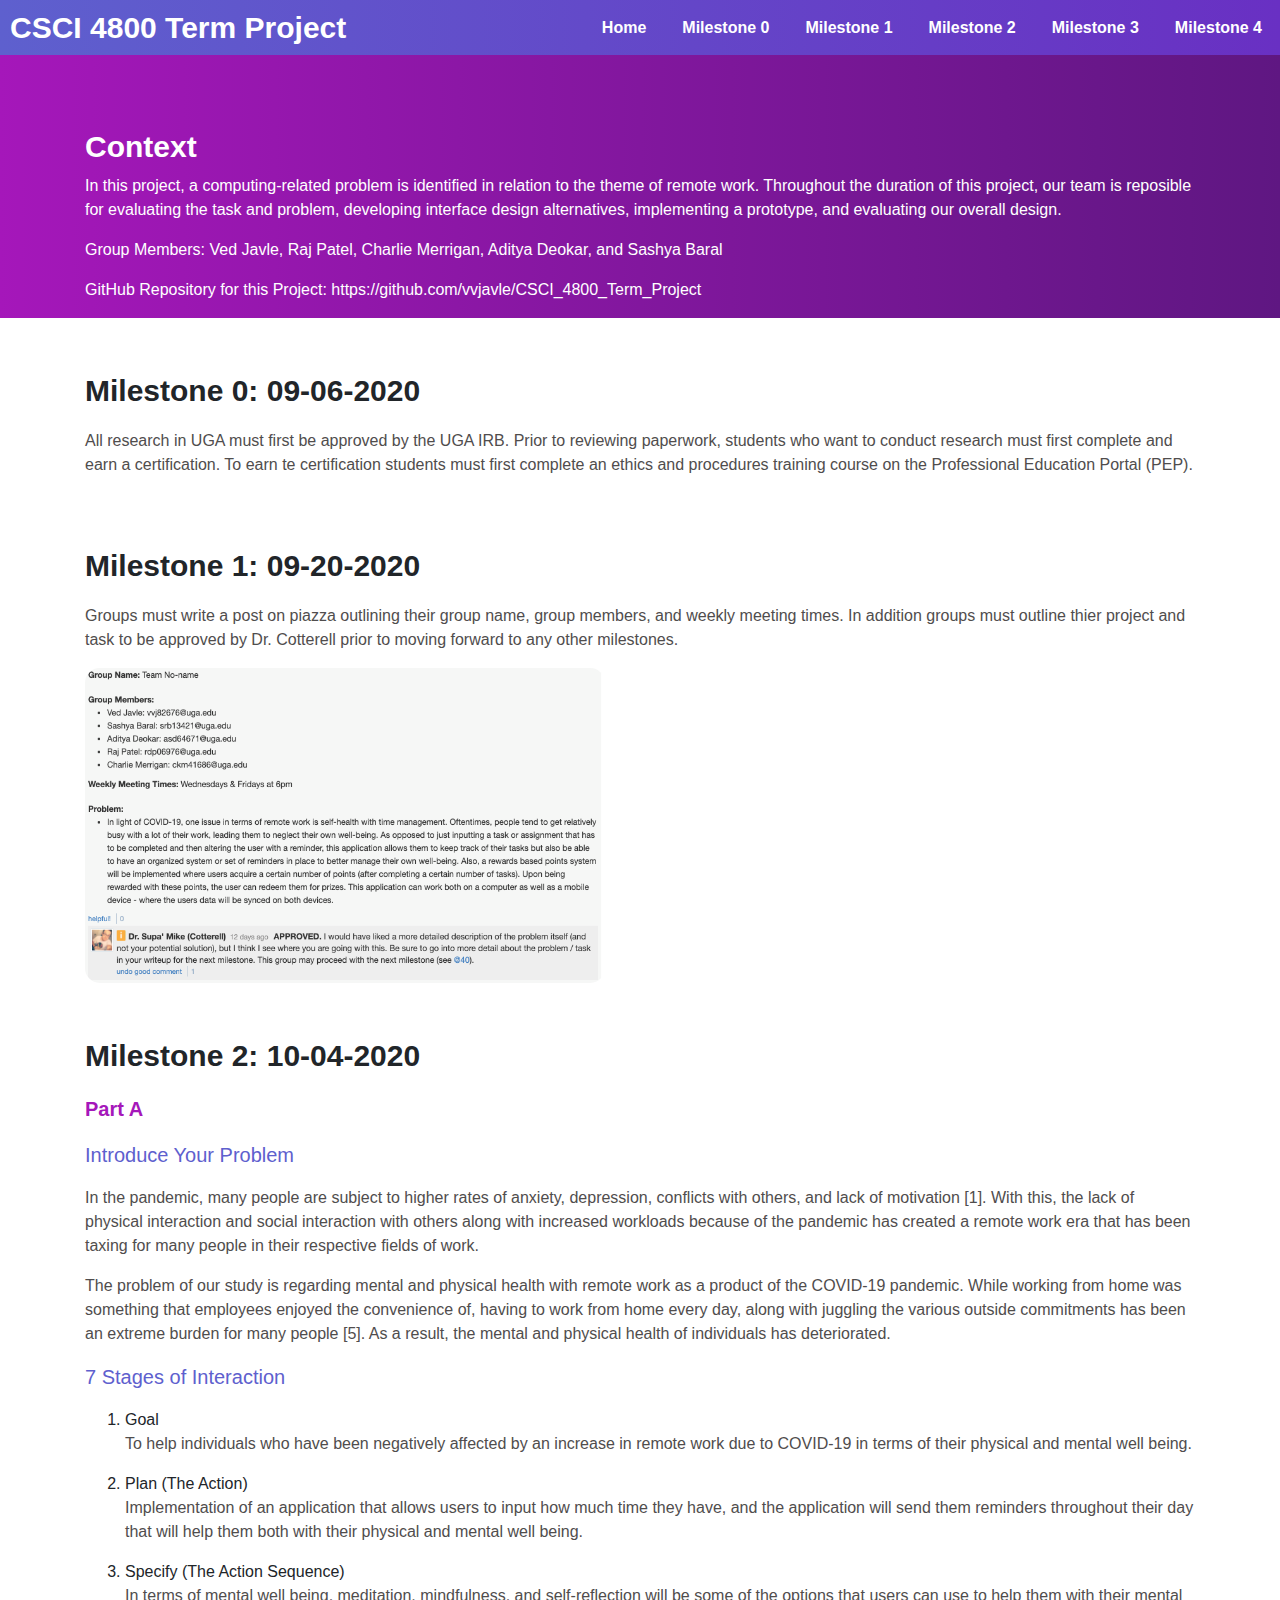
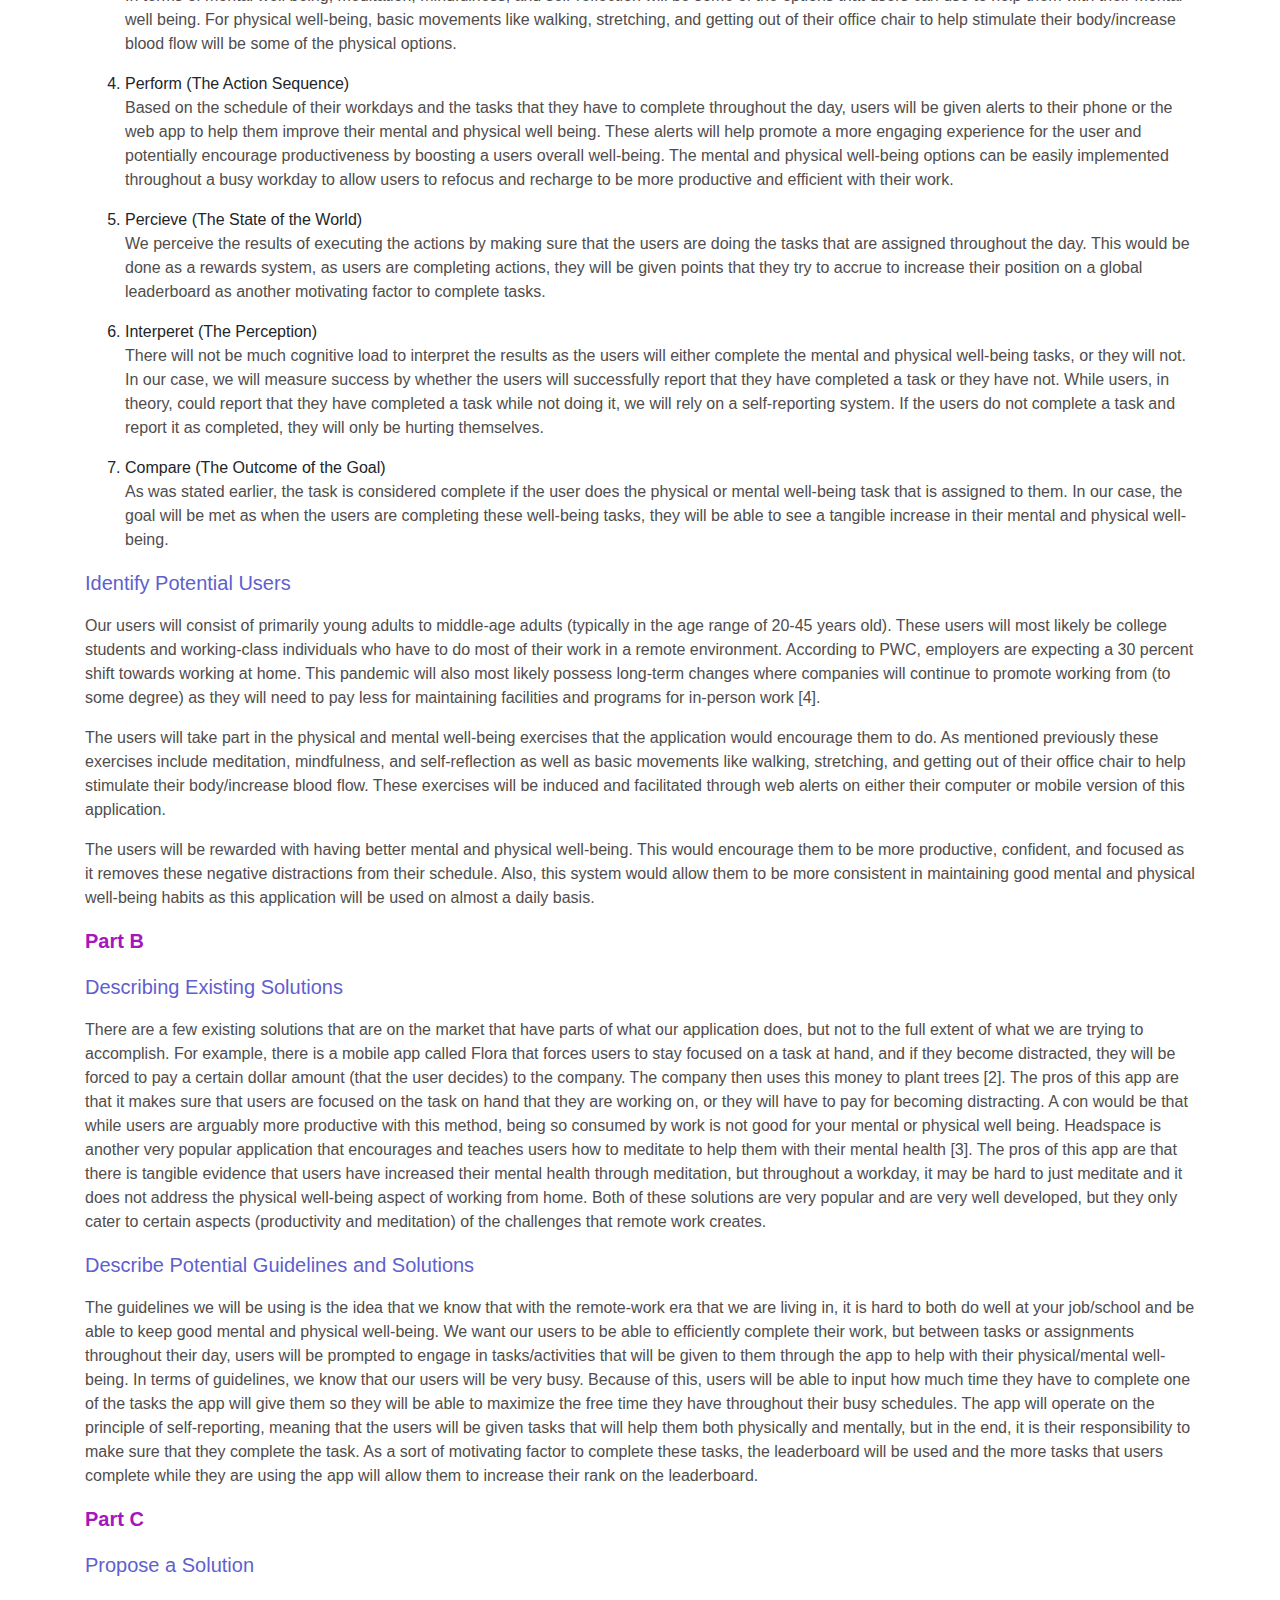
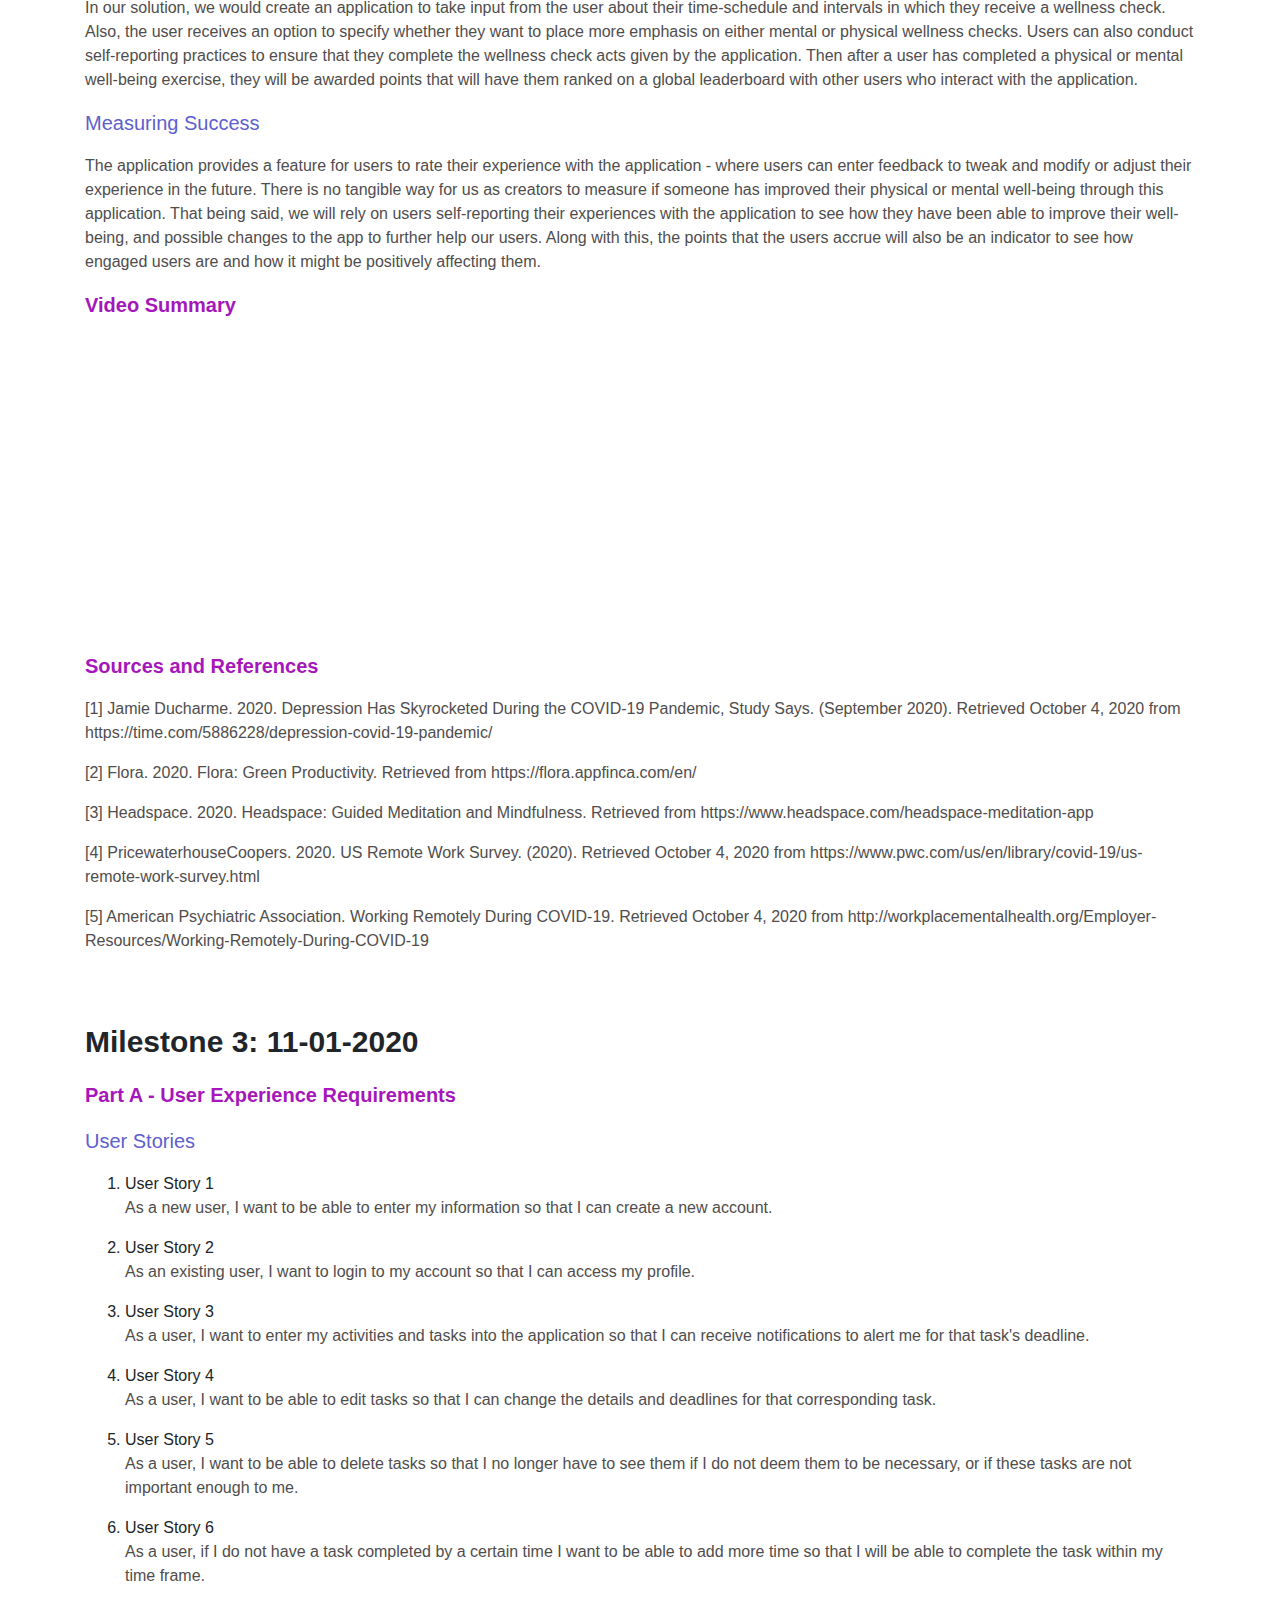
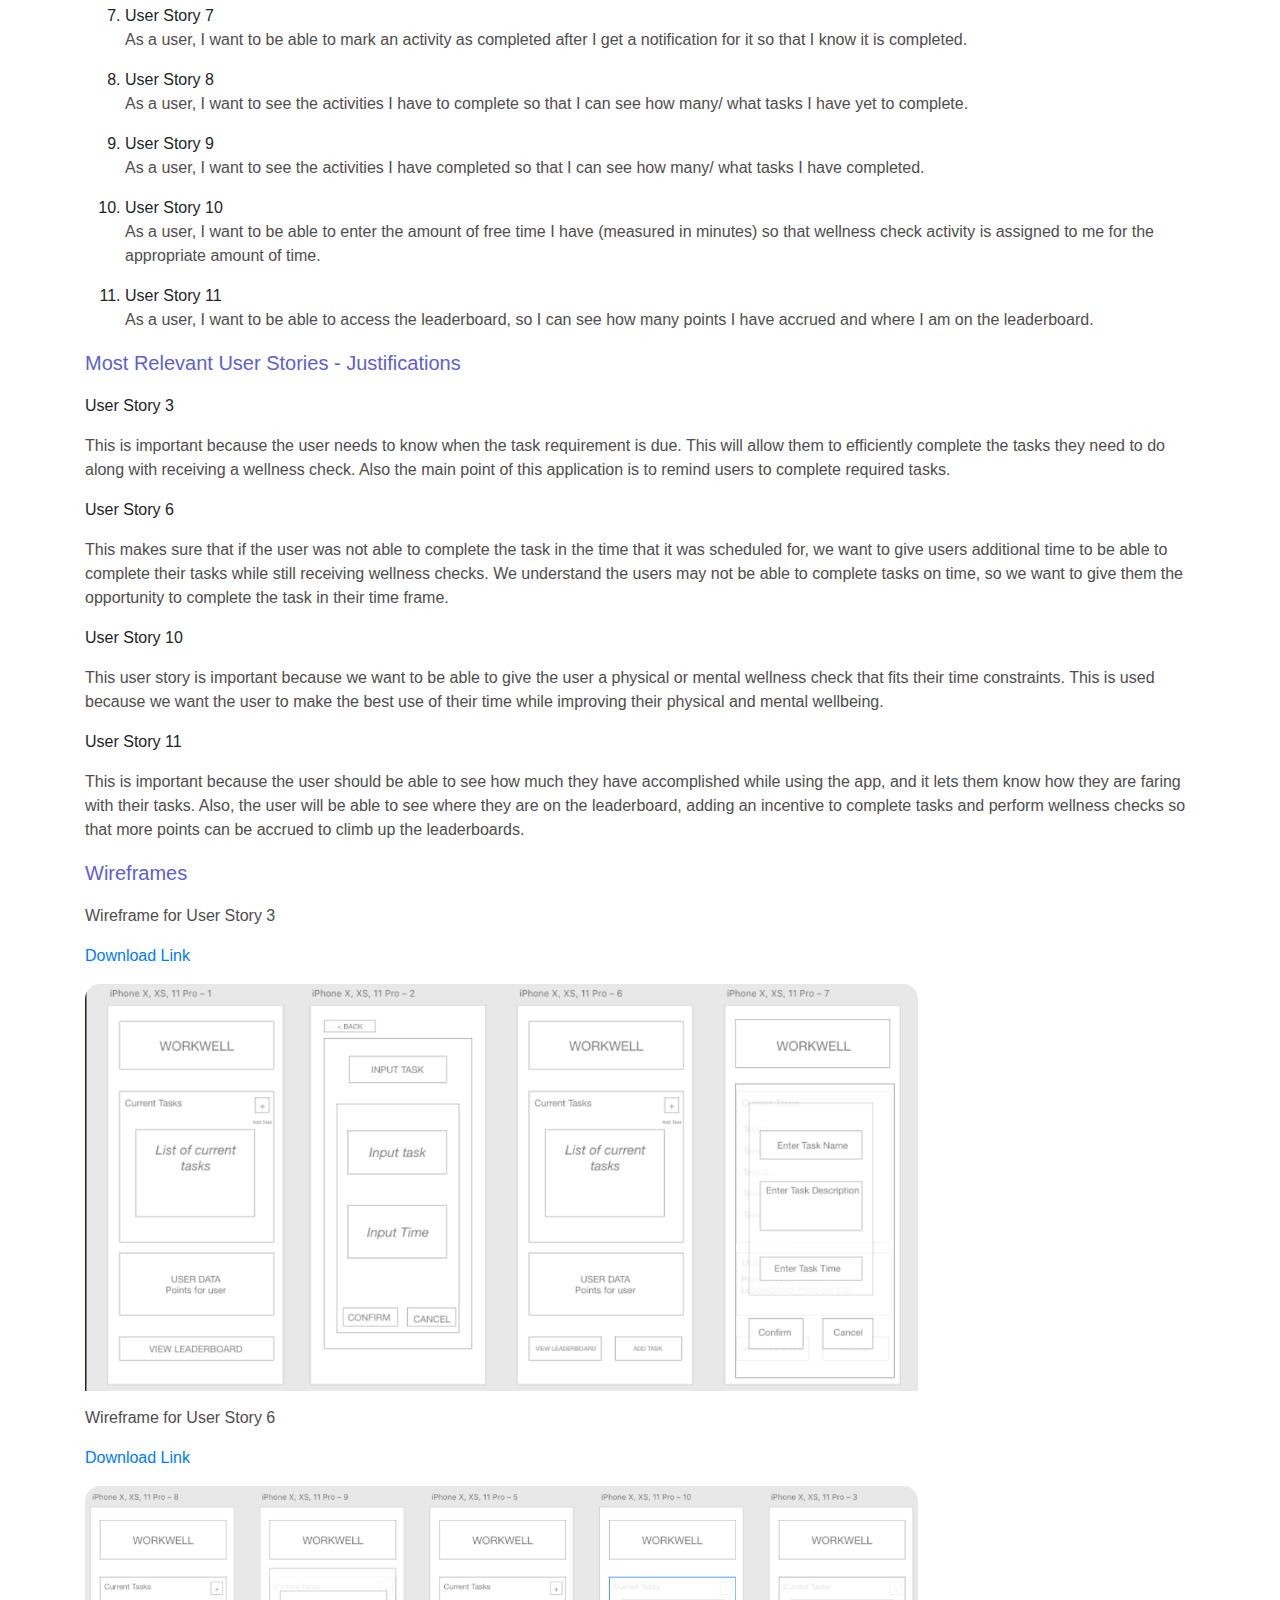
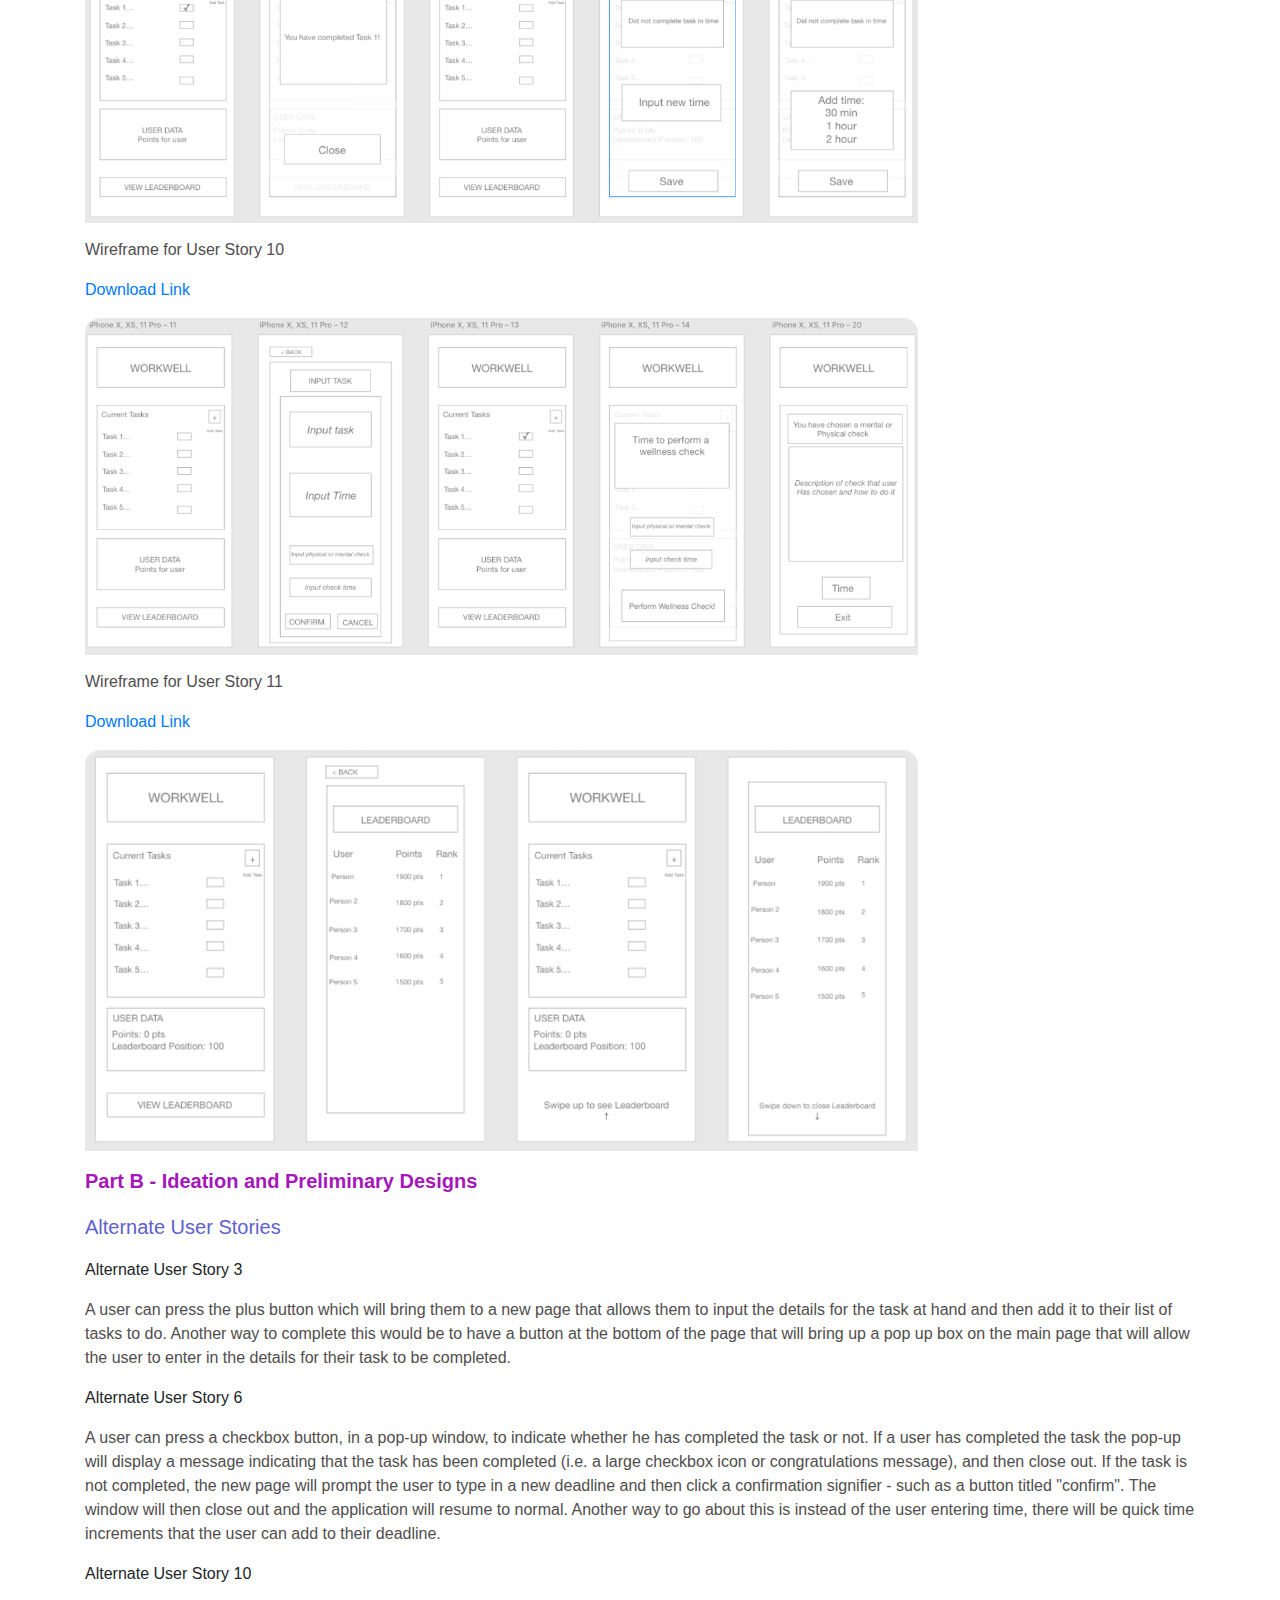
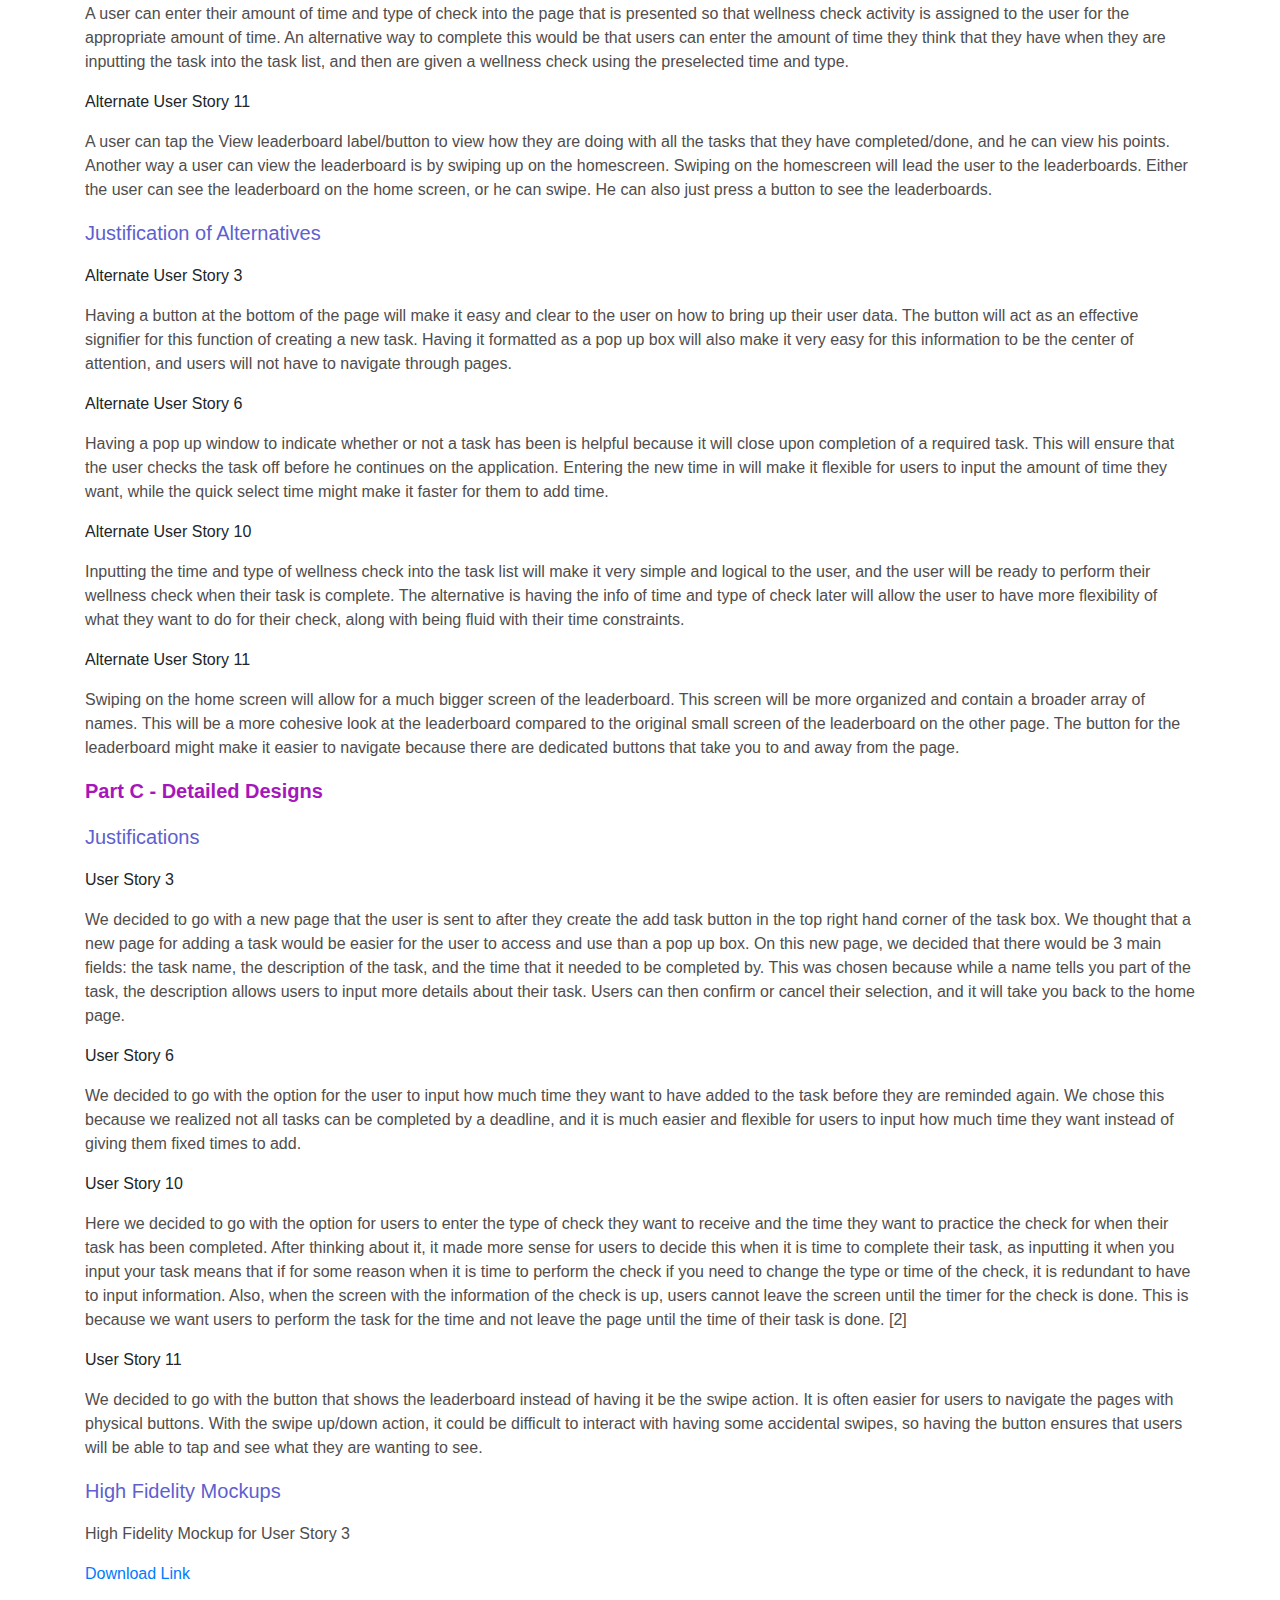
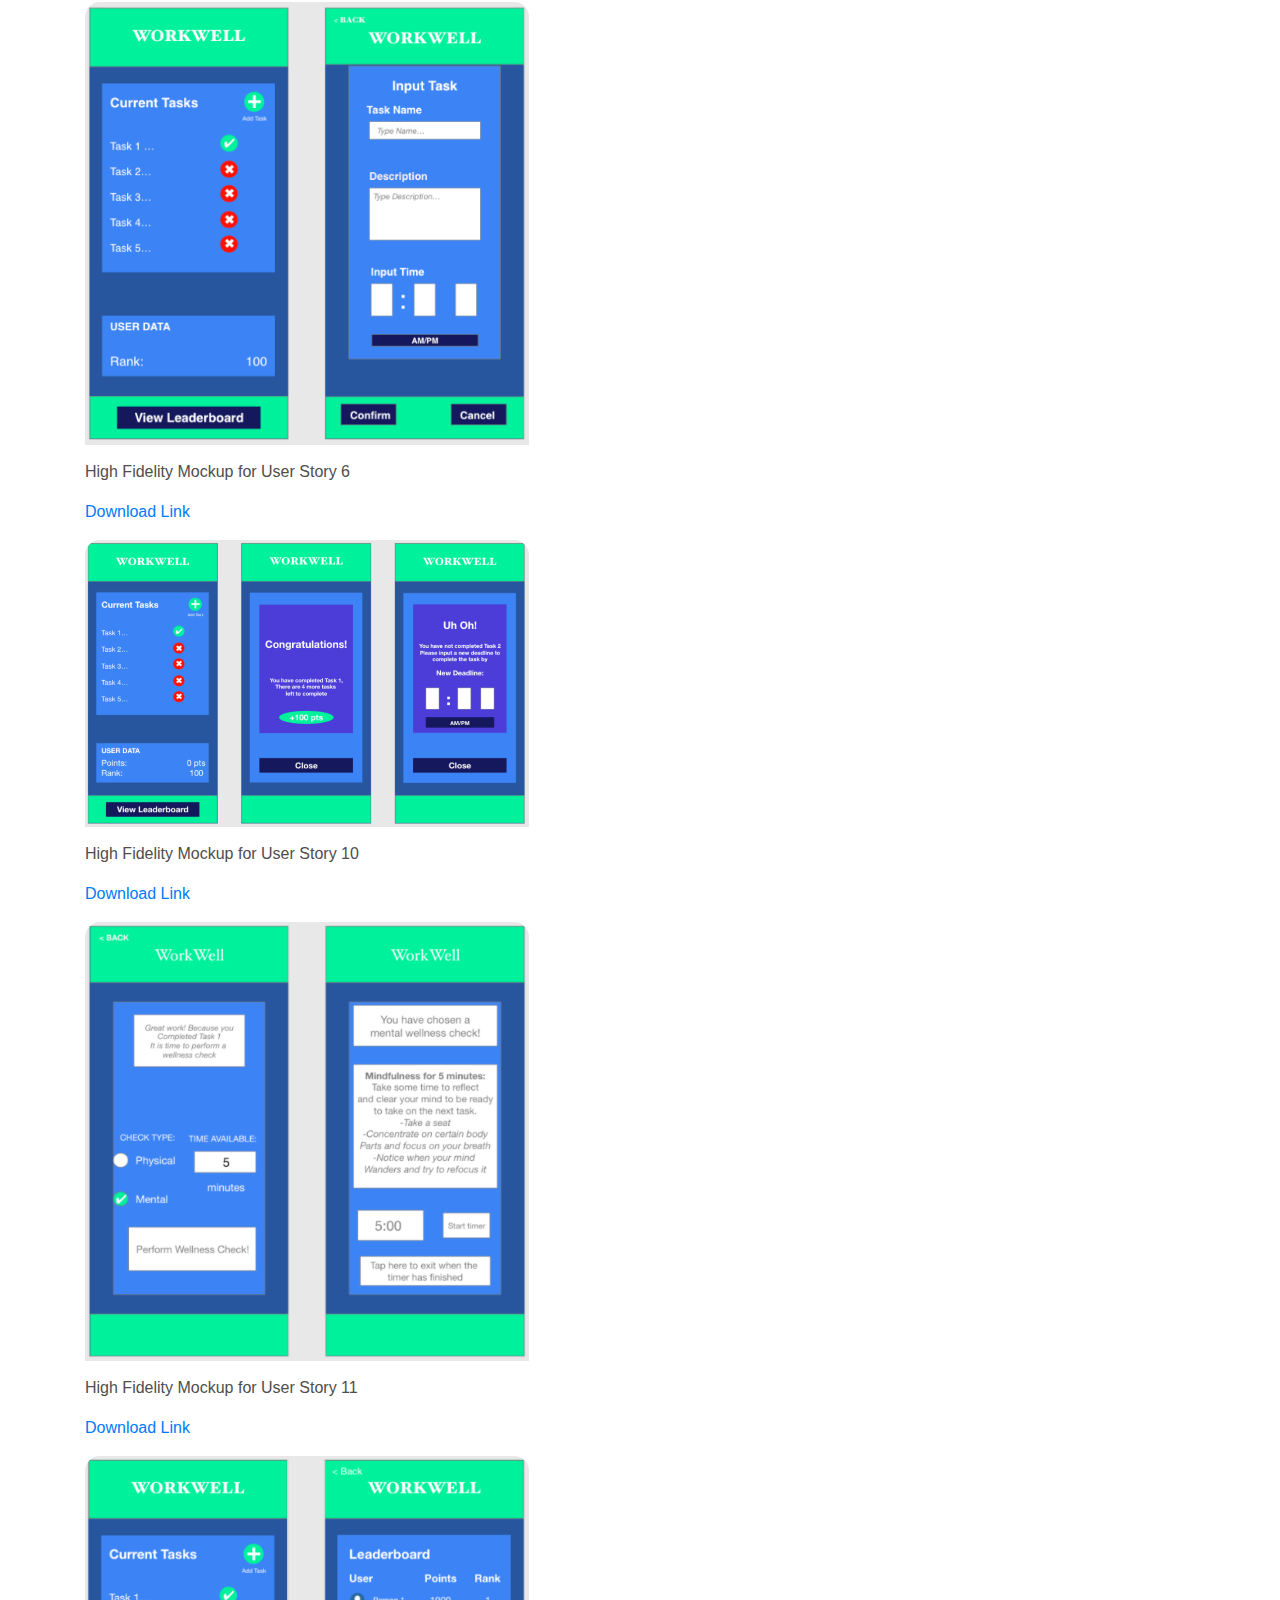
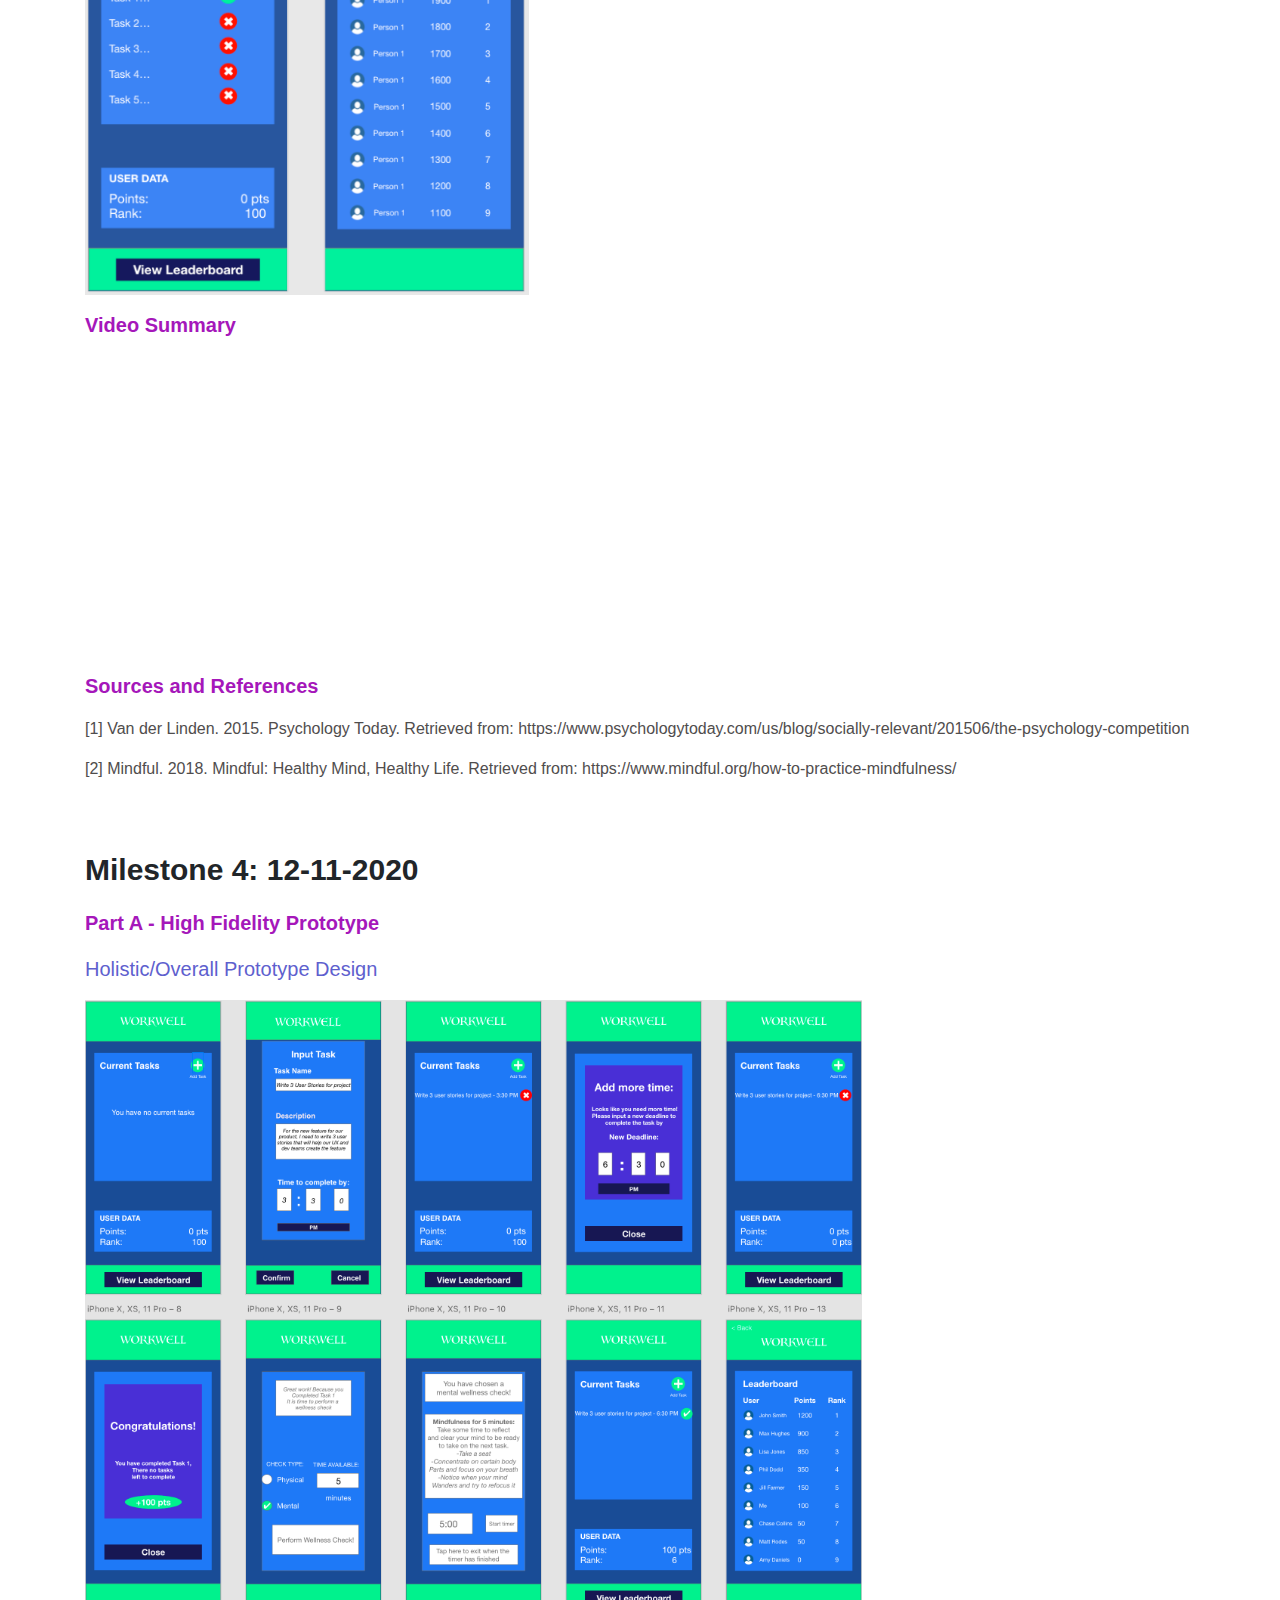
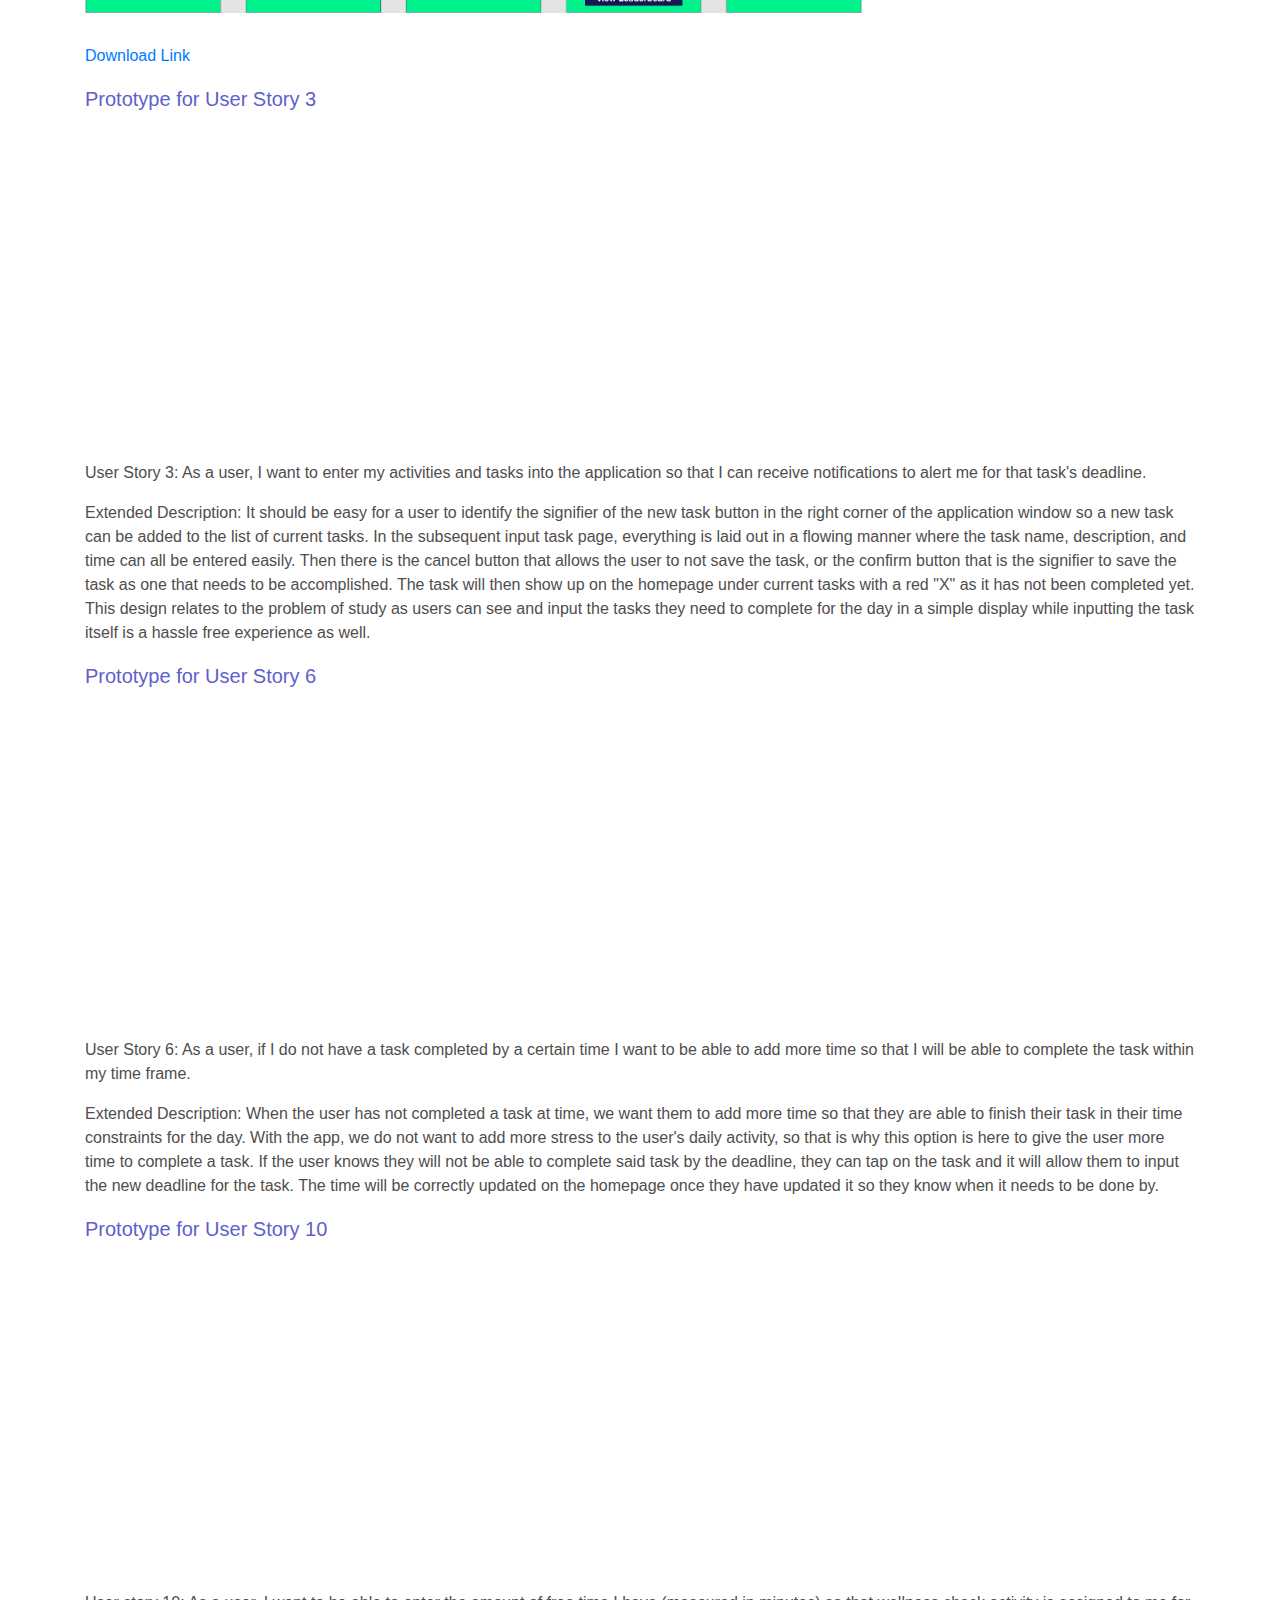
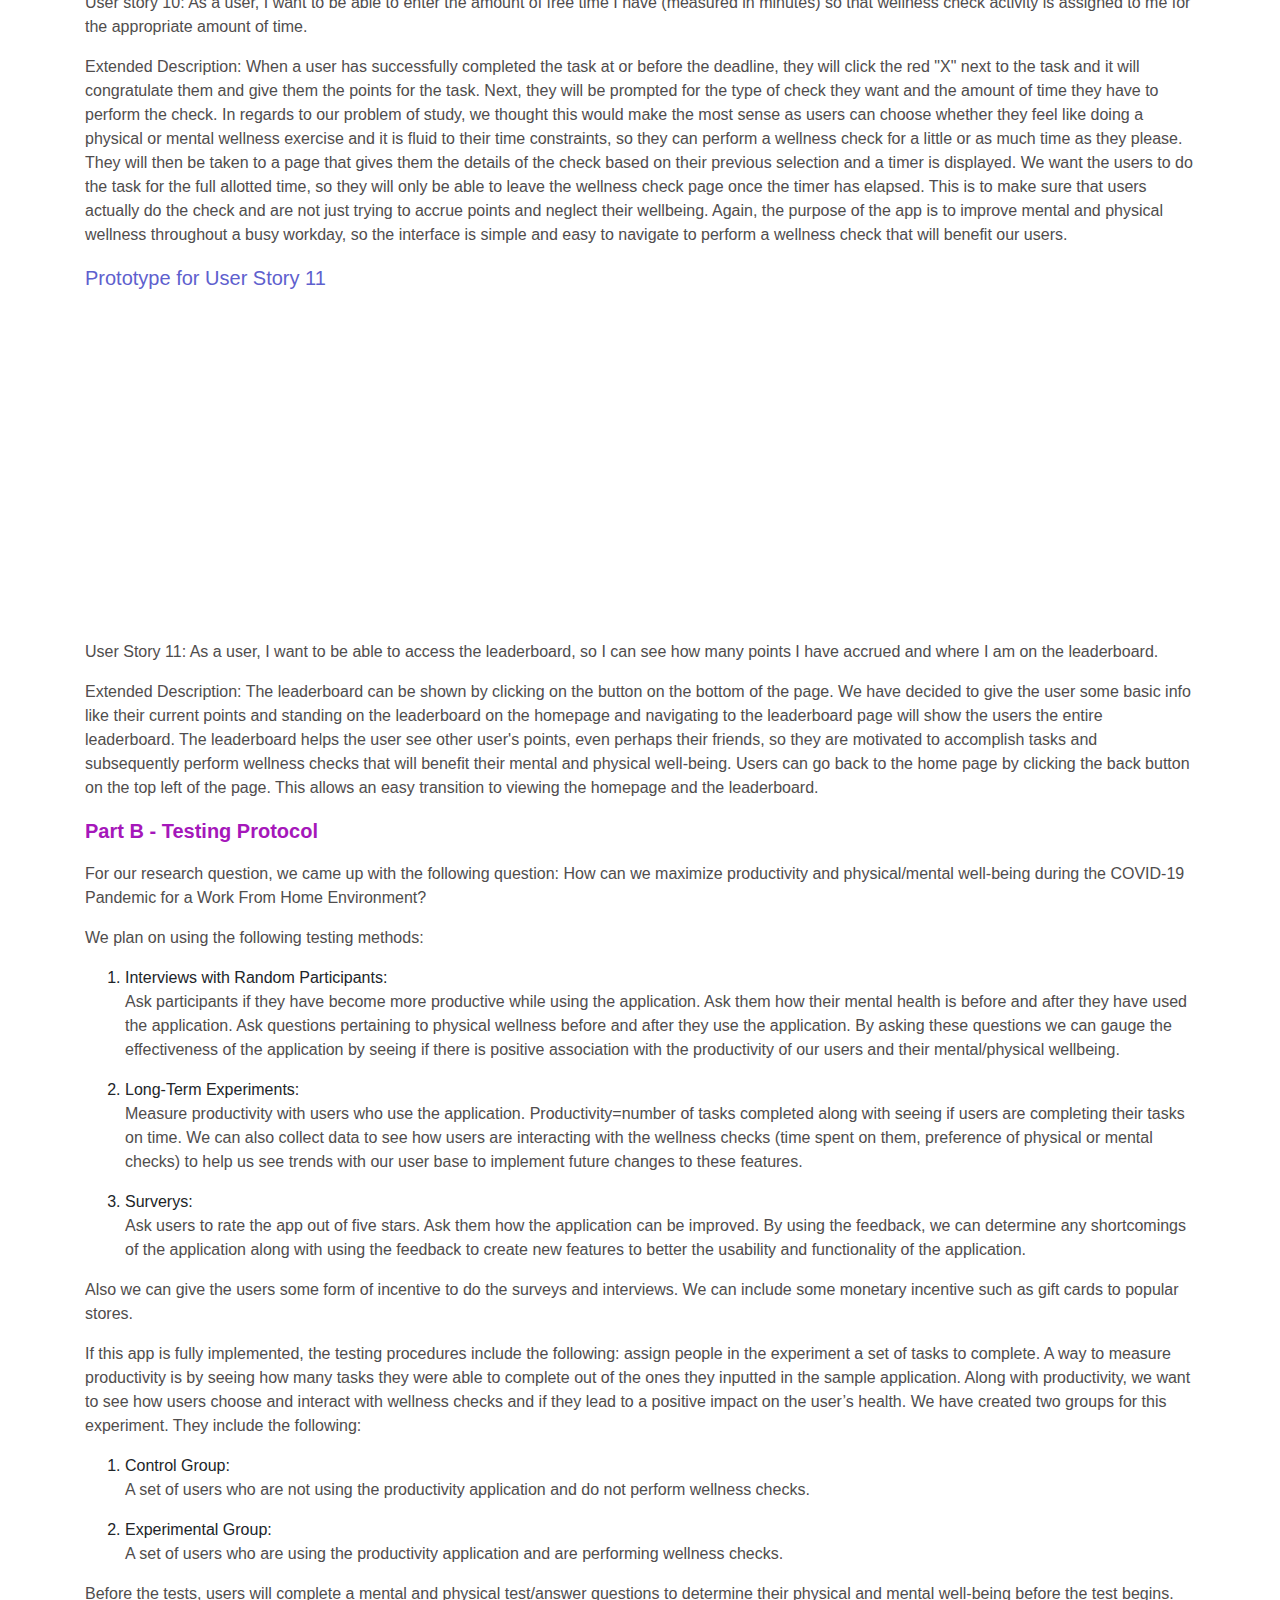
<file: index.html>
<html>
    <head>
        <title>CSCI 4800 Term Project</title>
    </head>
    
    <link rel="stylesheet" href="stylesheet.css">
    <link rel="stylesheet" href="https://cdn.jsdelivr.net/npm/bootstrap@4.5.3/dist/css/bootstrap.min.css">

    <script src="https://code.jquery.com/jquery-3.5.1.slim.min.js"></script>
    <script src="https://cdn.jsdelivr.net/npm/bootstrap@4.5.3/dist/js/bootstrap.bundle.min.js"></script>
    
    <link rel="stylesheet" href="https://stackpath.bootstrapcdn.com/font-awesome/4.7.0/css/font-awesome.min.css">

    <body>
        <section id="nav-bar">
            <nav class="navbar navbar-expand-lg navbar-light">
                <a class="navbar-brand" href="#">CSCI 4800 Term Project</a>
                <button class="navbar-toggler" type="button" data-toggle="collapse" data-target="#navbarSupportedContent" aria-controls="navbarSupportedContent" aria-expanded="false" aria-label="Toggle navigation">
                    <i class="fa fa-bars" aria-hidden="true"></i>
                </button>         
                <div class="collapse navbar-collapse" id="navbarSupportedContent">
                  <ul class="navbar-nav ML-AUTO">
                    <li class="nav-item">
                      <a class="nav-link" href="#banner">Home</a>
                    </li>
                    <li class="nav-item">
                      <a class="nav-link" href="#milestone0">Milestone 0</a>
                    </li>                    
                    <li class="nav-item">
                      <a class="nav-link" href="#milestone1">Milestone 1</a>
                    </li>
                    <li class="nav-item">
                      <a class="nav-link" href="#milestone2">Milestone 2</a>
                    </li>
                    <li class="nav-item">
                        <a class="nav-link" href="#milestone3">Milestone 3</a>
                    </li>
                    <li class="nav-item">
                        <a class="nav-link" href="#milestone4">Milestone 4</a>
                    </li>
                  </ul>
                </div>
              </nav>
        </section>

        <section id="banner">
            <div class="container">
                <div class="row">
                    <div class="col-md-12">
                        <p class="context">Context</p>
                        <p>In this project, a computing-related problem is identified in relation to the theme of
                           remote work. Throughout the duration of this project, our team is reposible for evaluating
                           the task and problem, developing interface design alternatives, implementing a prototype,
                           and evaluating our overall design. 
                        </p>
                        <p>Group Members: Ved Javle, Raj Patel, Charlie Merrigan, Aditya Deokar, and Sashya Baral</p>
                        <p>GitHub Repository for this Project: https://github.com/vvjavle/CSCI_4800_Term_Project</p>
                    </div>
            </div>
        </section>

        <section id="milestone0">
            <div class="container">
                <div class="row">
                    <div class="col-md-12">
                        <p class="milestone-name">Milestone 0: 09-06-2020</p>
                        <p class="content">All research in UGA must first be approved by the UGA IRB. Prior to reviewing paperwork, students 
                            who want to conduct research must first complete and earn a certification. To earn te certification 
                            students must first complete an ethics and procedures training course on the Professional Education 
                            Portal (PEP).
                        </p>
                    </div>
                </div>
            </div>
        </section>

        <section id="milestone1">
            <div class="container">
                <div class="row">
                    <div class="col-md-12">
                        <p class="milestone-name">Milestone 1: 09-20-2020</p>
                        <p class="content">Groups must write a post on piazza outlining their group name, group members, and weekly meeting times. 
                            In addition groups must outline thier project and task to be approved by Dr. Cotterell prior to moving 
                            forward to any other milestones.</p>
                        <img class="intro-image" src="Images_Misc/Milestone0.png">
                    </div>
                </div>
            </div>
        </section>

        <section id="milestone2">
            <div class="container">
                <div class="row">
                    <div class="col-md-12">
                        <p class="milestone-name">Milestone 2: 10-04-2020</p>
                        
                        <p class="part-name">Part A</p>
                        <p class="section-name">Introduce Your Problem</p>
                        <p class="content">In the pandemic, many people are subject to higher rates of anxiety, depression, conflicts with others, and 
                            lack of motivation [1]. With this, the lack of physical interaction and social interaction with others along 
                            with increased workloads because of the pandemic has created a remote work era that has been taxing for many 
                            people in their respective fields of work.</p>
                        <p class="content">
                            The problem of our study is regarding mental and physical health with remote work as a product of the COVID-19 
                            pandemic. While working from home was something that employees enjoyed the convenience of, having to work from 
                            home every day, along with juggling the various outside commitments has been an extreme burden for many people 
                            [5]. As a result, the mental and physical health of individuals has deteriorated.</p>

                        <p class="section-name">7 Stages of Interaction</p>
                        <ol>
                            <li> Goal
                                <p class="content">To help individuals who have been negatively affected by an increase in remote work due to 
                                    COVID-19 in terms of their physical and mental well being.</p>
                            </li>
                            <li> Plan (The Action)
                                <p class="content">Implementation of an application that allows users to input how much time they have, and the 
                                    application will send them reminders throughout their day that will help them both with their physical and 
                                    mental well being.</p>
                            </li>
                            <li> Specify (The Action Sequence)
                                <p class="content">In terms of mental well being, meditation, mindfulness, and self-reflection will be some of the
                                     options that users can use to help them with their mental well being. For physical well-being, basic movements 
                                     like walking, stretching, and getting out of their office chair to help stimulate their body/increase blood flow 
                                     will be some of the physical options.</p>
                            </li>
                            <li> Perform (The Action Sequence)
                                <p class="content">Based on the schedule of their workdays and the tasks that they have to complete throughout the day, users
                                    will be given alerts to their phone or the web app to help them improve their mental and physical well being. These alerts 
                                    will help promote a more engaging experience for the user and potentially encourage productiveness by boosting a users 
                                    overall well-being. The mental and physical well-being options can be easily implemented throughout a busy workday to 
                                    allow users to refocus and recharge to be more productive and efficient with their work.</p>
                            </li>
                            <li> Percieve (The State of the World)
                                <p class="content">We perceive the results of executing the actions by making sure that the users are doing the tasks that are assigned 
                                    throughout the day. This would be done as a rewards system, as users are completing actions, they will be given points that they 
                                    try to accrue to increase their position on a global leaderboard as another motivating factor to complete tasks.</p>
                            </li>
                            <li> Interperet (The Perception)
                                <p class="content">There will not be much cognitive load to interpret the results as the users will either complete the mental and physical 
                                    well-being tasks, or they will not. In our case, we will measure success by whether the users will successfully report that they have 
                                    completed a task or they have not. While users, in theory, could report that they have completed a task while not doing it, we will rely 
                                    on a self-reporting system. If the users do not complete a task and report it as completed, they will only be hurting themselves.</p>
                            </li>
                            <li> Compare (The Outcome of the Goal)
                                <p class="content">As was stated earlier, the task is considered complete if the user does the physical or mental well-being task that is assigned 
                                    to them. In our case, the goal will be met as when the users are completing these well-being tasks, they will be able to see a tangible increase 
                                    in their mental and physical well-being.</p>
                            </li>
                        </ol>

                        <p class="section-name">Identify Potential Users</p>
                        <p class="content">
                            Our users will consist of primarily young adults to middle-age adults (typically in the age range of 20-45 years old). These users will most likely be 
                            college students and working-class individuals who have to do most of their work in a remote environment. According to PWC, employers are expecting a 
                            30 percent shift towards working at home. This pandemic will also most likely possess long-term changes where companies will continue to promote working 
                            from (to some degree) as they will need to pay less for maintaining facilities and programs for in-person work [4].</p>
                        <p class="content">
                            The users will take part in the physical and mental well-being exercises that the application would encourage them to do. As mentioned previously these
                            exercises include meditation, mindfulness, and self-reflection as well as basic movements like walking, stretching, and getting out of their office chair 
                            to help stimulate their body/increase blood flow. These exercises will be induced and facilitated through web alerts on either their computer or mobile 
                            version of this application.</p>
                        <p class="content">
                            The users will be rewarded with having better mental and physical well-being. This would encourage them to be more productive, confident, and focused as 
                            it removes these negative distractions from their schedule. Also, this system would allow them to be more consistent in maintaining good mental and physical 
                            well-being habits as this application will be used on almost a daily basis.
                        </p>

                        <p class="part-name">Part B</p>
                        <p class="section-name">Describing Existing Solutions</p>
                        <p class="content">
                            There are a few existing solutions that are on the market that have parts of what our application does, but not to the full extent of what we are trying to 
                            accomplish. For example, there is a mobile app called Flora that forces users to stay focused on a task at hand, and if they become distracted, they will be 
                            forced to pay a certain dollar amount (that the user decides) to the company. The company then uses this money to plant trees [2]. The pros of this app are that 
                            it makes sure that users are focused on the task on hand that they are working on, or they will have to pay for becoming distracting. A con would be that while 
                            users are arguably more productive with this method, being so consumed by work is not good for your mental or physical well being. Headspace is another very 
                            popular application that encourages and teaches users how to meditate to help them with their mental health [3]. The pros of this app are that there is tangible 
                            evidence that users have increased their mental health through meditation, but throughout a workday, it may be hard to just meditate and it does not address the 
                            physical well-being aspect of working from home. Both of these solutions are very popular and are very well developed, but they only cater to certain aspects 
                            (productivity and meditation) of the challenges that remote work creates.</p>
                        
                        <p class="section-name">Describe Potential Guidelines and Solutions</p>
                        <p class="content">
                            The guidelines we will be using is the idea that we know that with the remote-work era that we are living in, it is hard to both do well at your job/school and be 
                            able to keep good mental and physical well-being. We want our users to be able to efficiently complete their work, but between tasks or assignments throughout their 
                            day, users will be prompted to engage in tasks/activities that will be given to them through the app to help with their physical/mental well-being. In terms of guidelines, 
                            we know that our users will be very busy. Because of this, users will be able to input how much time they have to complete one of the tasks the app will give them so they 
                            will be able to maximize the free time they have throughout their busy schedules. The app will operate on the principle of self-reporting, meaning that the users will be 
                            given tasks that will help them both physically and mentally, but in the end, it is their responsibility to make sure that they complete the task. As a sort of motivating 
                            factor to complete these tasks, the leaderboard will be used and the more tasks that users complete while they are using the app will allow them to increase their rank on 
                            the leaderboard.</p>

                        <p class="part-name">Part C</p>
                        <p class="section-name">Propose a Solution</p>
                        <p class="content">
                            In our solution, we would create an application to take input from the user about their time-schedule and intervals in which they receive a wellness check. Also, the user 
                            receives an option to specify whether they want to place more emphasis on either mental or physical wellness checks. Users can also conduct self-reporting practices to ensure 
                            that they complete the wellness check acts given by the application. Then after a user has completed a physical or mental well-being exercise, they will be awarded points that
                            will have them ranked on a global leaderboard with other users who interact with the application.</p>
                        
                        <p class="section-name">Measuring Success</p>
                        <p class="content">
                            The application provides a feature for users to rate their experience with the application - where users can enter feedback to tweak and modify or adjust their experience in the 
                            future. There is no tangible way for us as creators to measure if someone has improved their physical or mental well-being through this application. That being said, we will rely 
                            on users self-reporting their experiences with the application to see how they have been able to improve their well-being, and possible changes to the app to further help our users. 
                            Along with this, the points that the users accrue will also be an indicator to see how engaged users are and how it might be positively affecting them.</p>
                        
                        <p class="part-name">Video Summary</p>
                        <iframe class="video-area" src="https://www.youtube.com/embed/HJDzXNl5P8Q"></iframe>

                        <p class="part-name">Sources and References</p>
                        <p class="content">
                            [1] Jamie Ducharme. 2020. Depression Has Skyrocketed During the COVID-19 Pandemic, Study Says. (September 2020). Retrieved October 4, 2020 from https://time.com/5886228/depression-covid-19-pandemic/
                        </p>
                        <p class="content">   
                            [2] Flora. 2020. Flora: Green Productivity. Retrieved from https://flora.appfinca.com/en/
                        </p> 
                        <p class="content">
                            [3] Headspace. 2020. Headspace: Guided Meditation and Mindfulness. Retrieved from https://www.headspace.com/headspace-meditation-app
                        </p> 
                        <p class="content">
                            [4] PricewaterhouseCoopers. 2020. US Remote Work Survey. (2020). Retrieved October 4, 2020 from https://www.pwc.com/us/en/library/covid-19/us-remote-work-survey.html
                        </p> 
                        <p class="content">
                            [5] American Psychiatric Association. Working Remotely During COVID-19. Retrieved October 4, 2020 from http://workplacementalhealth.org/Employer-Resources/Working-Remotely-During-COVID-19
                        </p> 
                    </div>
                </div>
            </div>
        </section>

        <section id="milestone3">
            <div class="container">
                <div class="row">
                    <div class="col-md-12">
                        <p class="milestone-name">Milestone 3: 11-01-2020</p>
                        <p class="part-name">Part A - User Experience Requirements</p>
                        <p class="section-name">User Stories</p>
                        <ol>
                            <li>User Story 1
                                <p class="content">As a new user, I want to be able to enter my information so that I can create a new account.</p>
                            </li>
                            <li>User Story 2
                                <p class="content">As an existing user, I want to login to my account so that I can access my profile.</p>
                            </li>
                            <li>User Story 3
                                <p class="content">As a user, I want to enter my activities and tasks into the application so that I can receive notifications to alert me for that task's deadline.</p>
                            </li>
                            <li>User Story 4
                                <p class="content">As a user, I want to be able to edit tasks so that I can change the details and deadlines for that corresponding task.</p>
                            </li>
                            <li>User Story 5
                                <p class="content">As a user, I want to be able to delete tasks so that I no longer have to see them if I do not deem them to be necessary, or if these tasks are not important enough to me.</p>
                            </li>
                            <li>User Story 6
                                <p class="content">As a user, if I do not have a task completed by a certain time I want to be able to add more time so that I will be able to complete the task within my time frame.</p>
                            </li>
                            <li>User Story 7
                                <p class="content">As a user, I want to be able to mark an activity as completed after I get a notification for it so that I know it is completed.</p>
                            </li>
                            <li>User Story 8
                                <p class="content">As a user, I want to see the activities I have to complete so that I can see how many/ what tasks I have yet to complete.</p>
                            </li>
                            <li>User Story 9
                                <p class="content">As a user, I want to see the activities I have completed so that I can see how many/ what tasks I have completed.</p>
                            </li>
                            <li>User Story 10
                                <p class="content">As a user, I want to be able to enter the amount of free time I have (measured in minutes) so that wellness check activity is assigned to me for the appropriate amount of time.</p>
                            </li>
                            <li>User Story 11
                                <p class="content">As a user, I want to be able to access the leaderboard, so I can see how many points I have accrued and where I am on the leaderboard.</p>
                            </li>
                        </ol>

                        <p class="section-name">Most Relevant User Stories - Justifications</p>
                        <p>User Story 3</p> 
                        <p class="content">This is important because the user needs to know when the task requirement is due. This will allow them to efficiently complete the tasks they need to do along with
                             receiving a wellness check. Also the main point of this application is to remind users to complete required tasks. 
                        </p>
                        <p>User Story 6</p>
                        <p class="content">This makes sure that if the user was not able to complete the task in the time that it was scheduled for, we want to give users additional time to be able to complete 
                            their tasks while still receiving wellness checks. We understand the users may not be able to complete tasks on time, so we want to give them the opportunity to complete the task in their time 
                            frame.
                        </p>
                        <p>User Story 10</p>
                        <p class="content">This user story is important because we want to be able to give the user a physical or mental wellness check that fits their time constraints. This is used because we 
                            want the user to make the best use of their time while improving their physical and mental wellbeing.
                        </p>
                        <p>User Story 11</p>
                        <p class="content">This is important because the user should be able to see how much they have accomplished while using the app, and it lets them know how they are faring with their tasks. 
                            Also, the user will be able to see where they are on the leaderboard, adding an incentive to complete tasks and perform wellness checks so that more points can be accrued to climb up the leaderboards.
                        </p>

                        <p class="section-name">Wireframes</p>
                        <p class="content">Wireframe for User Story 3</p>
                        <a href="Wireframes/Wireframe_Mockup_Files/userStory3WF.xd" download>Download Link</a>
                        <p></p>
                        <img class="mockup-image" src="Wireframes/Wireframe_Images/Wireframe_UC_3.png">

                        <p class="content">Wireframe for User Story 6</p>
                        <a href="Wireframes/Wireframe_Mockup_Files/userStory6WF.xd" download>Download Link</a>
                        <p></p>
                        <img class="mockup-image" src="Wireframes/Wireframe_Images/Wireframe_UC_6.png">

                        <p class="content">Wireframe for User Story 10</p>
                        <a href="Wireframes/Wireframe_Mockup_Files/userStory10WF.xd" download>Download Link</a>
                        <p></p>
                        <img class="mockup-image" src="Wireframes/Wireframe_Images/Wireframe_UC_10.png">

                        <p class="content">Wireframe for User Story 11</p>
                        <a href="Wireframes/Wireframe_Mockup_Files/userStory11WF.xd" download>Download Link</a>
                        <p></p>
                        <img class="mockup-image" src="Wireframes/Wireframe_Images/Wireframe_UC_11.png">

                        <p class="part-name">Part B - Ideation and Preliminary Designs</p>
                        <p class="section-name">Alternate User Stories</p>
                        <p>Alternate User Story 3</p>
                        <p class="content">A user can press the plus button which will bring them to a new page that allows them to input the details for the task at hand and then add it to their list 
                            of tasks to do. Another way to complete this would be to have a button at the bottom of the page that will bring up a pop up box on the main page that will allow the user to enter in the details for 
                            their task to be completed.
                        </p>
                        <p>Alternate User Story 6</p>
                        <p class="content">A user can press a checkbox button, in a pop-up window, to indicate whether he has completed the task or not. If a user has completed the task the pop-up will display a message indicating 
                            that the task has been completed (i.e. a large checkbox icon or congratulations message), and then close out. If the task is not completed, the new page will prompt the user to type in a new deadline and 
                            then click a confirmation signifier - such as a button titled "confirm". The window will then close out and the application will resume to normal. Another way to go about this is instead of the user 
                            entering time, there will be quick time increments that the user can add to their deadline.
                        </p>
                        <p>Alternate User Story 10</p>
                        <p class="content">A user can enter their amount of time and type of check into the page that is presented so that wellness check activity is assigned to the user for the appropriate amount of time. An 
                            alternative way to complete this would be that users can enter the amount of time they think that they have when they are inputting the task into the task list, and then are given a wellness check using 
                            the preselected time and type.
                        </p>
                        <p>Alternate User Story 11</p>
                        <p class="content">A user can tap the View leaderboard label/button to view how they are doing with all the tasks that they have completed/done, and he can view his points. Another 
                            way a user can view the leaderboard is by swiping up on the homescreen. Swiping on the homescreen will lead the user to the leaderboards. Either the user can see the leaderboard on the home screen, or he 
                            can swipe. He can also just press a button to see the leaderboards. 
                        </p>

                        <p class="section-name">Justification of Alternatives</p>
                        <p>Alternate User Story 3</p>
                        <p class="content">Having a button at the bottom of the page will make it easy and clear to the user on how to bring up their user data. The button will act as an effective signifier 
                            for this function of creating a new task. Having it formatted as a pop up box will also make it very easy for this information to be the center of attention, and users will not have to navigate through 
                            pages. 
                        </p>
                        <p>Alternate User Story 6</p>
                        <p class="content">Having a pop up window to indicate whether or not a task has been is helpful because it will close upon completion of a required task. This will ensure that the user 
                            checks the task off before he continues on the application. Entering the new time in will make it flexible for users to input the amount of time they want, while the quick select time might make it faster 
                            for them to add time.
                        </p>
                        <p>Alternate User Story 10</p>
                        <p class="content">Inputting the time and type of wellness check into the task list will make it very simple and logical to the user, and the user will be ready to perform their wellness 
                            check when their task is complete. The alternative is having the info of time and type of check later will allow the user to have more flexibility of what they want to do for their check, along with being fluid
                            with their time constraints.
                        </p>
                        <p>Alternate User Story 11</p>
                        <p class="content">Swiping on the home screen will allow for a much bigger screen of the leaderboard. This screen will be more organized and contain a broader array of names. This will be a 
                            more cohesive look at the leaderboard compared to the original small screen of the leaderboard on the other page. The button for the leaderboard might make it easier to navigate because there are dedicated buttons 
                            that take you to and away from the page.	
                        </p>

                        <p class="part-name">Part C - Detailed Designs</p>
                        <p class="section-name">Justifications</p>
                        <p>User Story 3</p>
                        <p class="content">We decided to go with a new page that the user is sent to after they create the add task button in the top right hand corner of the task box. We thought that a new page for adding a 
                            task would be easier for the user to access and use than a pop up box. On this new page, we decided that there would be 3 main fields: the task name, the description of the task, and the time that it needed to be 
                            completed by. This was chosen because while a name tells you part of the task, the description allows users to input more details about their task. Users can then confirm or cancel their selection, and it will take 
                            you back to the home page.
                        </p>
                        <p>User Story 6</p> 
                        <p class="content">We decided to go with the option for the user to input how much time they want to have added to the task before they are reminded again. We chose this because we realized not all tasks 
                            can be completed by a deadline, and it is much easier and flexible for users to input how much time they want instead of giving them fixed times to add.
                        </p>
                        <p>User Story 10</p>
                        <p class="content">Here we decided to go with the option for users to enter the type of check they want to receive and the time they want to practice the check for when their task has been completed. 
                            After thinking about it, it made more sense for users to decide this when it is time to complete their task, as inputting it when you input your task means that if for some reason when it is time to perform the check 
                            if you need to change the type or time of the check, it is redundant to have to input information. Also, when the screen with the information of the check is up, users cannot leave the screen until the timer for the check 
                            is done. This is because we want users to perform the task for the time and not leave the page until the time of their task is done. [2]
                        </p>
                        <p>User Story 11</p>
                        <p class="content">We decided to go with the button that shows the leaderboard instead of having it be the swipe action. It is often easier for users to navigate the pages with physical buttons. With the swipe 
                            up/down action, it could be difficult to interact with having some accidental swipes, so having the button ensures that users will be able to tap and see what they are wanting to see.
                        </p>

                        <p class="section-name">High Fidelity Mockups</p>

                        <p class="content">High Fidelity Mockup for User Story 3</p>
                        <a href="High_Fid_Mockups/High_Fid_Mockup_Files/High_Fid_Mockup_US_3.xd" download>Download Link</a>
                        <p></p>
                        <img class="high-fid-mockup-image" src="High_Fid_Mockups/High_Fid_Mockup_Images/Hig_Fid_3.png">

                        <p class="content">High Fidelity Mockup for User Story 6</p>
                        <a href="High_Fid_Mockups/High_Fid_Mockup_Files/High_Fid_Mockup_US_6.xd" download>Download Link</a>
                        <p></p>
                        <img class="high-fid-mockup-image" src="High_Fid_Mockups/High_Fid_Mockup_Images/Hig_Fid_6.png">

                        <p class="content">High Fidelity Mockup for User Story 10</p>
                        <a href="High_Fid_Mockups/High_Fid_Mockup_Files/High_Fid_Mockup_US_10.xd" download>Download Link</a>
                        <p></p>
                        <img class="high-fid-mockup-image" src="High_Fid_Mockups/High_Fid_Mockup_Images/Hig_Fid_10.png">

                        <p class="content">High Fidelity Mockup for User Story 11</p>
                        <a href="High_Fid_Mockups/High_Fid_Mockup_Files/High_Fid_Mockup_US_11.xd" download>Download Link</a>
                        <p></p>
                        <img class="high-fid-mockup-image" src="High_Fid_Mockups/High_Fid_Mockup_Images/Hig_Fid_11.png">

                        <p class="part-name">Video Summary</p>
                        <iframe class="video-area" src="https://www.youtube.com/embed/1YQZzRTHZEc"></iframe>

                        <p class="part-name">Sources and References</p>
                        <p class="content">
                            [1] Van der Linden. 2015. Psychology Today. Retrieved from: https://www.psychologytoday.com/us/blog/socially-relevant/201506/the-psychology-competition
                        </p>
                        <p class="content">   
                            [2] Mindful. 2018. Mindful: Healthy Mind, Healthy Life. Retrieved from: https://www.mindful.org/how-to-practice-mindfulness/
                        </p>
                    </div>
                </div>
            </div>
        </section>

        <section id="milestone4">
            <div class="container">
                <div class="row">
                    <div class="col-md-12">
                        <p class="milestone-name">Milestone 4: 12-11-2020</p>
                        <p class="part-name">Part A - High Fidelity Prototype</p> 
                        <p class="section-name">Holistic/Overall Prototype Design</p>
                        <img class="prototype-image" src="Prototypes/M4PrototypePNG.png">
                        <p></p>
                        <a href="Prototypes/M4Prototype.xd" download>Download Link</a>
                        <p></p>
                        
                        <p class="section-name">Prototype for User Story 3</p>
                        <p></p>
                        <iframe class="video-area" src="https://www.youtube.com/embed/VvZgR3JJp34"></iframe>
                        <p></p>
                        <p class="content">User Story 3: As a user, I want to enter my activities and tasks 
                            into the application so that I can receive notifications to alert me for that task's 
                            deadline.</p>
                        <p class="content">Extended Description: It should be easy for a user to identify the signifier 
                            of the new task button in the right corner of the application window so a new task can be 
                            added to the list of current tasks. In the subsequent input task page, everything is laid out 
                            in a flowing manner where the task name, description, and time can all be entered easily. Then 
                            there is the cancel button that allows the user to not save the task, or the confirm button that 
                            is the signifier to save the task as one that needs to be accomplished. The task will then show 
                            up on the homepage under current tasks with a red "X" as it has not been completed yet. This 
                            design relates to the problem of study as users can see and input the tasks they need to complete 
                            for the day in a simple display while inputting the task itself is a hassle free experience as 
                            well.</p>

                        <p class="section-name">Prototype for User Story 6</p>
                        <p></p>
                        <iframe class="video-area" src="https://www.youtube.com/embed/5xk-1Y1l6Go"></iframe>
                        <p></p>
                        <p class="content">User Story 6: As a user, if I do not have a task completed by a certain time I want 
                            to be able to add more time so that I will be able to complete the task within my time frame.</p>
                        <p class="content">Extended Description: When the user has not completed a task at time, we want them to 
                            add more time so that they are able to finish their task in their time constraints for the day. With 
                            the app, we do not want to add more stress to the user's daily activity, so that is why this option is 
                            here to give the user more time to complete a task. If the user knows they will not be able to complete 
                            said task by the deadline, they can tap on the task and it will allow them to input the new deadline for 
                            the task. The time will be correctly updated on the homepage once they have updated it so they know when 
                            it needs to be done by.</p>

                        <p class="section-name">Prototype for User Story 10</p>
                        <p></p>
                        <iframe class="video-area" src="https://www.youtube.com/embed/ntKZaAzgIRA"></iframe>
                        <p></p>
                        <p class="content">User story 10: As a user, I want to be able to enter the amount of free time I have (measured 
                            in minutes) so that wellness check activity is assigned to me for the appropriate amount of time.</p>
                        <p class="content">Extended Description: When a user has successfully completed the task at or before the deadline, 
                            they will click the red "X" next to the task and it will congratulate them and give them the points for the task. 
                            Next, they will be prompted for the type of check they want and the amount of time they have to perform the check. 
                            In regards to our problem of study, we thought this would make the most sense as users can choose whether they feel 
                            like doing a physical or mental wellness exercise and it is fluid to their time constraints, so they can perform a 
                            wellness check for a little or as much time as they please. They will then be taken to a page that gives them the 
                            details of the check based on their previous selection and a timer is displayed. We want the users to do the task for 
                            the full allotted time, so they will only be able to leave the wellness check page once the timer has elapsed. This is 
                            to make sure that users actually do the check and are not just trying to accrue points and neglect their wellbeing. 
                            Again, the purpose of the app is to improve mental and physical wellness throughout a busy workday, so the interface is 
                            simple and easy to navigate to perform a wellness check that will benefit our users.</p>

                        <p class="section-name">Prototype for User Story 11</p>
                        <p></p>
                        <iframe class="video-area" src="https://www.youtube.com/embed/P4qcrye7HyQ"></iframe>
                        <p></p>
                        <p class="content">User Story 11: As a user, I want to be able to access the leaderboard, so I can see how many points I have 
                            accrued and where I am on the leaderboard.</p>
                        <p class="content">Extended Description: The leaderboard can be shown by clicking on the button on the bottom of the page. We 
                            have decided to give the user some basic info like their current points and standing on the leaderboard on the homepage and 
                            navigating to the leaderboard page will show the users the entire leaderboard. The leaderboard helps the user see other user's 
                            points, even perhaps their friends, so they are motivated to accomplish tasks and subsequently perform wellness checks that will 
                            benefit their mental and physical well-being. Users can go back to the home page by clicking the back button on the top left of 
                            the page. This allows an easy transition to viewing the homepage and the leaderboard.</p>
                        <p></p>

                        <p class="part-name">Part B - Testing Protocol</p>
                        <p class="content">For our research question, we came up with the following question: How can we maximize productivity 
                            and physical/mental well-being during the COVID-19 Pandemic for a Work From Home Environment?</p>
                        <p class="content">We plan on using the following testing methods:</p>
                        <ol>
                            <li>Interviews with Random Participants:
                                <p class="content">Ask participants if they have become more productive while using the application. Ask them 
                                    how their mental health is before and after they have used the application. Ask questions pertaining to physical 
                                    wellness before and after they use the application. By asking these questions we can gauge the effectiveness of 
                                    the application by seeing if there is positive association with the productivity of our users and their mental/physical 
                                    wellbeing.</p>
                            </li>
                            <li>Long-Term Experiments:
                                <p class="content">Measure productivity with users who use the application. Productivity=number of tasks completed along with 
                                    seeing if users are completing their tasks on time. We can also collect data to see how users are interacting with the wellness 
                                    checks (time spent on them, preference of physical or mental checks) to help us see trends with our user base to implement 
                                    future changes to these features.</p>
                            </li>
                            <li>Surverys:
                                <p class="content">Ask users to rate the app out of five stars. Ask them how the application can be improved. By using the feedback, 
                                    we can determine any shortcomings of the application along with using the feedback to create new features to better the usability 
                                    and functionality of the application.</p>
                            </li>
                        </ol>
                        <p class="content">Also we can give the users some form of incentive to do the surveys and interviews. We can include some monetary incentive such 
                            as gift cards to popular stores. </p>
                        <p class="content">If this app is fully implemented, the testing procedures include the following: assign people in the experiment a set of tasks 
                            to complete. A way to measure productivity is by seeing how many tasks they were able to complete out of the ones they inputted in the sample 
                            application. Along with productivity, we want to see how users choose and interact with wellness checks and if they lead to a positive impact 
                            on the user’s health. We have created two groups for this experiment. They include the following:</p>
                        <ol>
                            <li>Control Group:
                                <p class="content">A set of users who are not using the productivity application and do not perform wellness checks.</p>
                            </li>
                            <li>Experimental Group:
                                <p class="content">A set of users who are using the productivity application and are performing wellness checks.</p>
                            </li>
                        </ol>
                        <p class="content">Before the tests, users will complete a mental and physical test/answer questions to determine their physical and mental well-being 
                            before the test begins. After the test, we will see how many tasks user's were able to complete from the ones assigned along with asking the same set 
                            of mental/physical wellbeing questions as before the test to see if there was any difference between the answers of each individual test user and the 
                            group as a whole.</p>
                        <p class="content">When dealing with informed consent, we are not using any medication/substances that may harm them. We may have to ask the users/test-subjects 
                            personal information such as daily schedule, current mental state, and health condition. The test subject is also not going through any medical procedures. 
                            We will state that the research study is voluntary, list all of the benefits of the study along with any negatives, and define the procedures and rules of the 
                            study. This information will be set up in a way so it is understandable for all of our participants.</p>
                        <p class="content">The data that we are using to measure productivity is the number of tasks completed. If a user completes more tasks, he/she is going to be more 
                            productive. We will also compare the number of tasks the user inputs and completes as a ratio. The higher the ratio, the higher the user's task completion which 
                            is also a signifier of their productivity. For the mental checks, we will record the type of check and the duration of the check and it will be organized. We will 
                            organize it between physical and mental along with different time intervals that hold the durations of time user's spent doing wellness checks. Lastly, we will be 
                            using the questions about mental and physical health before and after the test as data. This will be organized by test subject by their pre-test answers and 
                            post-test.</p>
                        <p class="content">With this data, we will be able to identify and distinguish productive and unproductive users. Based on this, we can then further study and interview 
                            the productive people's habits and compare them with the unproductive users. We will also be able to see how the wellness checks are being interacted with. The data 
                            from the questions before and after the use of the application for wellbeing will be used to identify any shortcomings of the wellness checks, along with being able 
                            to determine the usability and benefits of the wellness checks. This will help us find new ways that we can further maximize productivity and physical/mental 
                            well-being during the pandemic.</p>
                        <p class="content">For testing during a pandemic, the use of collaborative meeting tools like Zoom and websites designed for questionnaires for the users to fill out and 
                            input feedback. This way we can convey any information through the Zoom along with viewing the users use the application during the testing. The websites can allow the 
                            test subjects to answer the questions we have provided for them, along with having the written informed consent forms, and an area to submit any additional 
                            feedback.</p>
                        <p class="content"></p>

                        <p class="part-name">Part C - Final Summary Video</p>
                        <iframe class="video-area" src="https://www.youtube.com/embed/ijb3iL7g_FI"></iframe>
                    </div>
                </div>
            </div>
        </section>

        <section id="Fair Use">
            <div class="container">
                <div class="row">
                    <div class="col-md-12">
                        <p class="milestone-name">Fair Use</p>
                        <p class="content">This work may contain copyrighted material, the use of which may not have specifically authorized by the copyright owner. This material is 
                            available in an effort to explain a solution related to the problems in Human-Computer Interaction (HCI), User Experience (UX), and User Interfaces (UIs) 
                            or to illustrate the use and benefits of related tools. The material contained in this website is distributed without profit for research and educational 
                            purposes. Only small portions of the original work are being used and those could not be used easily to duplicate the original work.</p>
                    </div>
                </div>
            </div>
        </section>
        
    
        <!--integrated a smooth scrolling library for the website-->
        <script src="smooth-scroll.js"></script>
        <script>
            var scroll = new SmoothScroll('a[href*="#"]');
        </script>

    </body>
</html>
</file>
<file: stylesheet.css>
* {
    margin: 0
    padding: 0
}

body {
    font-family: sans-serif;
}

#nav-bar {
    position: sticky;
    top: 0;
    z-index: 10;
}

.navbar {
    background-image: linear-gradient(to right, #5e60ce, #6930c3);
    padding: 0 !important;
}

.navbar-brand {
    color: #ffffff !important;
    font-size: 30px !important;
    font-weight: 600;
    padding-left: 10px;
}

.navbar-nav li {
    padding: 0 10px;
}

.navbar-nav li a {
    color: #ffffff !important;
    font-weight: 600;
    float: right;
    text-align: left;
}

.fa-bars {
    color: #ffffff;
    font-size: 30px !important;
}

.navbar-toggler {
    outline: none !important;
}

#banner {
    background-image: linear-gradient(to right, #a517ba, #5f1782);
    color: #ffffff;
    padding-top: 5%;
}

.context {
    font-size: 30px;
    font-weight: 600;
    margin-top: 5px;
    margin-bottom: 5px;
}

.milestone-name {
    font-size: 30px;
    font-weight: 600;
    margin-top: 50px;
}

.part-name {
    font-size: 20px;
    font-weight: 600;
    color: #a517ba;
}

.section-name {
    font-size: 20px;
    font-weight: 400;
    color: #5e60ce;
}

.content {
    color: rgb(80, 77, 77);
}

iframe {
    width: 520px;
    height: 315px;
    border: none;
    border-radius: 15px;
}

.intro-image {
    width: 520px;
    height: 315px;
    border: none;
    border-radius: 15px;
}

.mockup-image {
    width: 75%;
    border: none;
    padding-bottom: 15px;
    border-radius: 15px;
}

.high-fid-mockup-image {
    width: 40%;
    border: none;
    padding-bottom: 15px;
    border-radius: 15px;
}

.prototype-image {
    width: 70%;
    border: none;
    padding-bottom: 15px;
}
</file>
